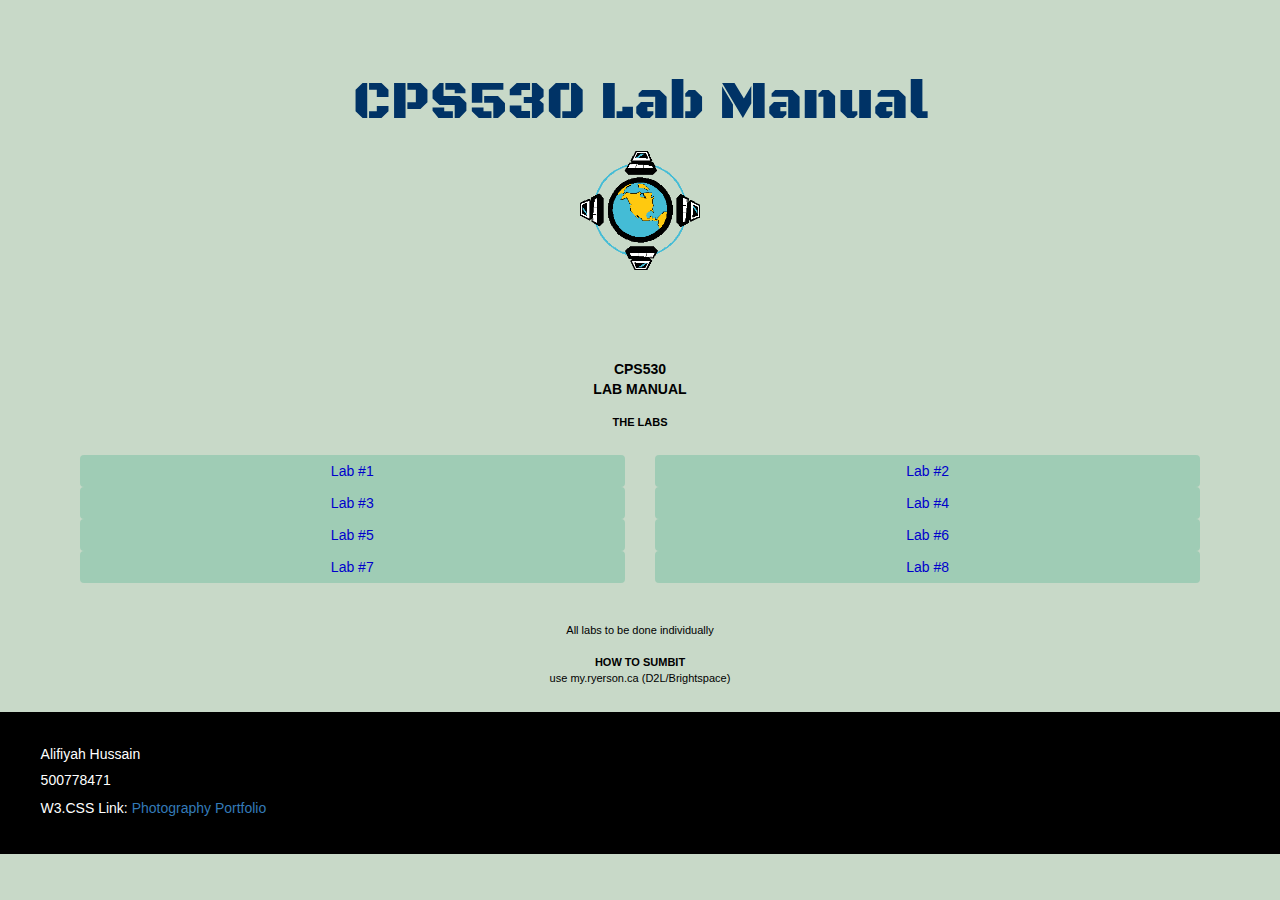
<file: index.html>
<!doctype html>
<html lang="en">
<head>
	<title>CPS530 Lab Manual</title>
	<meta charset="utf-8">
	<meta name="viewport" content="width=device-width, initial-scale=1">
  <link rel="stylesheet" href="https://maxcdn.bootstrapcdn.com/bootstrap/3.4.1/css/bootstrap.min.css">
  <script src="https://ajax.googleapis.com/ajax/libs/jquery/3.5.1/jquery.min.js"></script>
  <script src="https://maxcdn.bootstrapcdn.com/bootstrap/3.4.1/js/bootstrap.min.js"></script>

	<link href='http://fonts.googleapis.com/css?family=Black+Ops+One' rel='stylesheet' type='text/css'>
	<link rel="stylesheet" href="styles.css">
</head>
<body bgcolor="#FFFFFF">	
 		<div class="title">
			<p align=center>
			CPS530 Lab Manual
			</p>
			<p align=center>
			<img src="internet.gif" width="120"alt="world wide web">
			</p>
		</div>

	 <div class="menu">
		<span style="font-weight:bold;font-size:14px;color:black;">CPS530<br>
		LAB MANUAL</span><br><br>
		<b>THE LABS</b><br />
		<div class="container">
		<div class="row">
		    <div class="col-sm-6">
		    	<button type="button" class="btn btn-primary btn-block"><a href="lab01.html" target="main" style="color:#0000cc">Lab #1</a></button>
		    </div>
		    <div class="col-sm-6">
		    	<button type="button" class="btn btn-primary btn-block"><a href="lab02.html" target="main" style="color:#0000cc">Lab #2</a></button>
		    </div>
		  </div>
		    <div class="row">
<!-- 		    <div class="col-sm-6" style="background-color:#9FCCB5;">
 -->		    <div class="col-sm-6">
		    	<button type="button" class="btn btn-primary btn-block"><a href="lab3.html" style="color:#0000cc">Lab #3</a></button>
		    </div>
		    <div class="col-sm-6">
		    	<button type="button" class="btn btn-primary btn-block"><a href="lab04.html" target="main" style="color:#0000cc">Lab #4</a></button>
		    </div>
		  </div>
		  <div class="row">
		    <div class="col-sm-6">
		    	<button type="button" class="btn btn-primary btn-block"><a href="lab05.html" target="main" style="color:#0000cc">Lab #5</a></button>
		    </div>
		    <div class="col-sm-6">
		    	<button type="button" class="btn btn-primary btn-block"><a href="lab06.html" target="main" style="color:#0000cc">Lab #6</a></button>
		    </div>
		  </div>
		  <div class="row">
		    <div class="col-sm-6">
		    	<button type="button" class="btn btn-primary btn-block"><a href="lab07.html" target="main" style="color:#0000cc">Lab #7</a></button>
		    </div>
		    <div class="col-sm-6">
		    	<button type="button" class="btn btn-primary btn-block"><a href="lab08.html" target="main" style="color:#0000cc">Lab #8</a></button>
		    </div>
		  </div>
		</div>

		<br>All labs to be done individually<br><br>

		<b>HOW TO SUMBIT</b><br />
		use my.ryerson.ca (D2L/Brightspace)<br />
	</div>
	<div class="info">
		<div class="container-fluid">
            <h5>Alifiyah Hussain</h5>
            <h5>500778471</h5>
            <p>W3.CSS Link: <a href="aly.html" role="button">Photography Portfolio</a></p>
        </div>
     </div>

	</body>
</file>
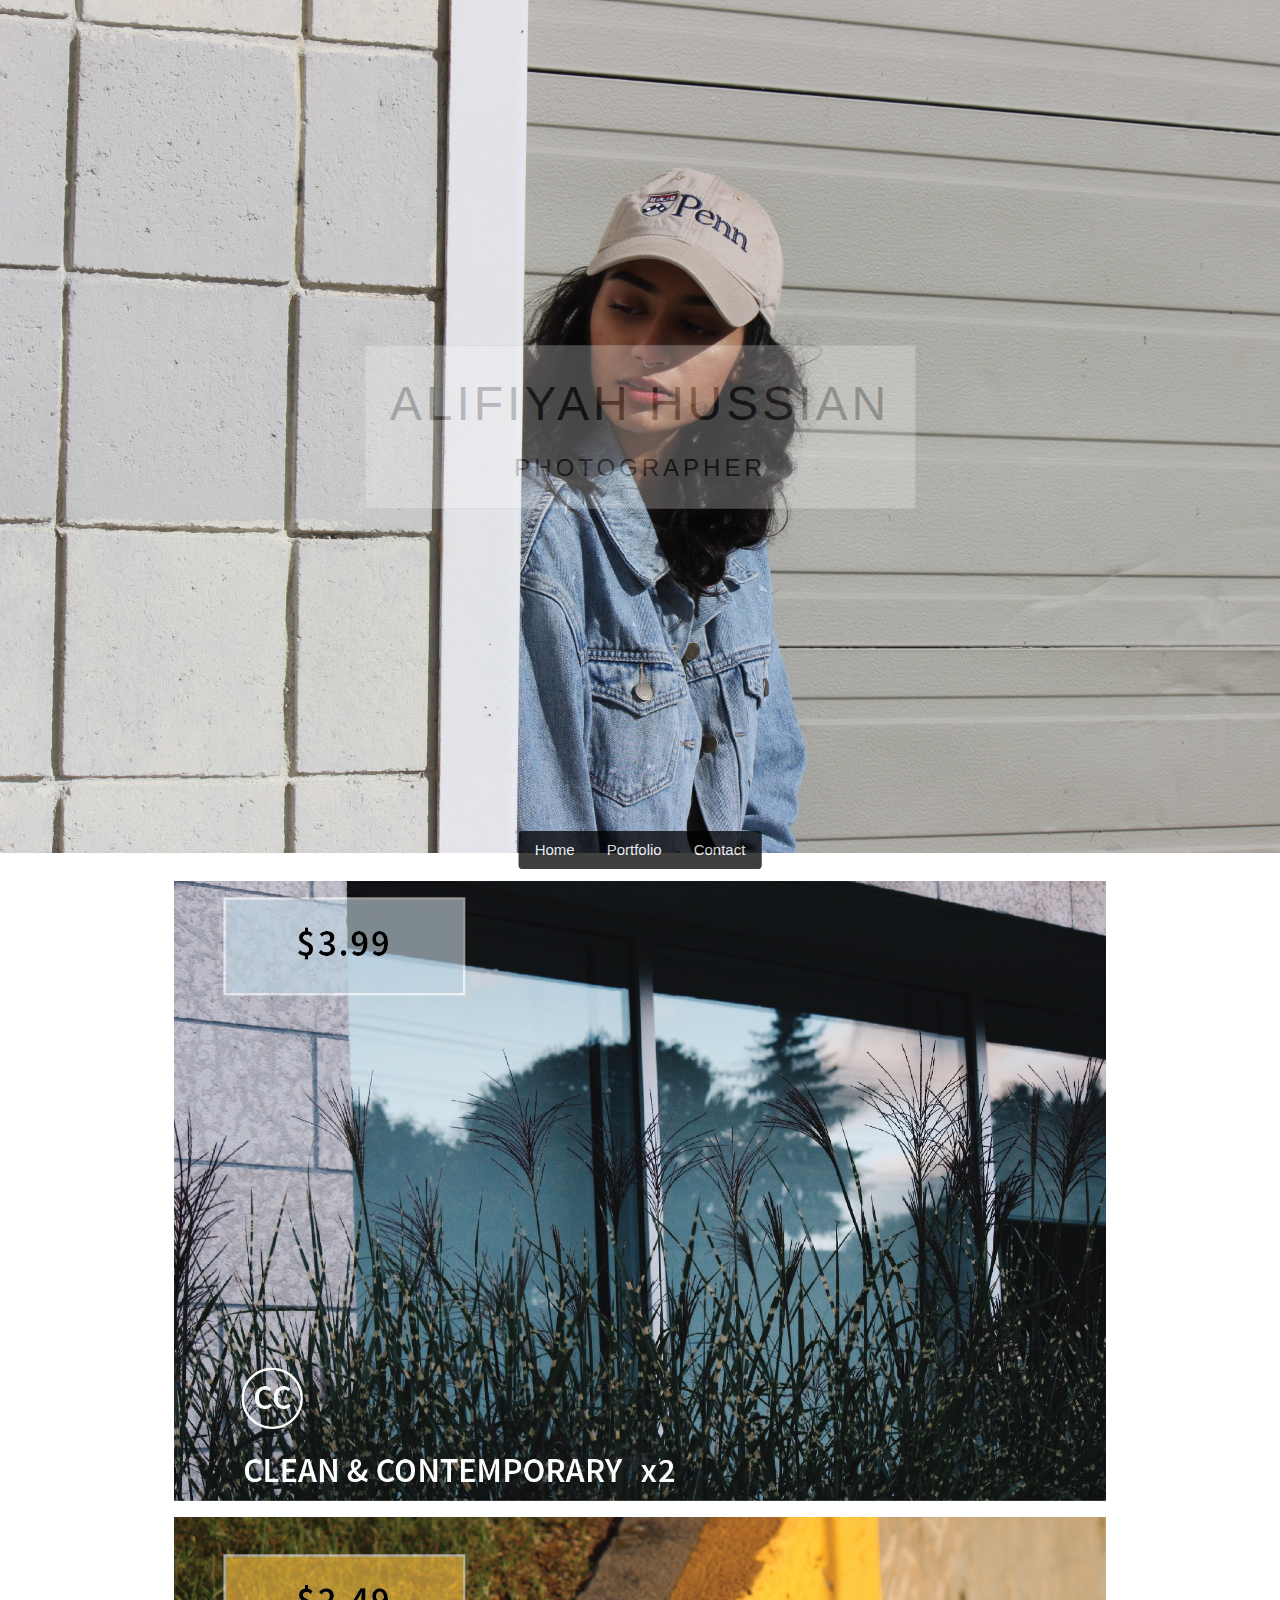
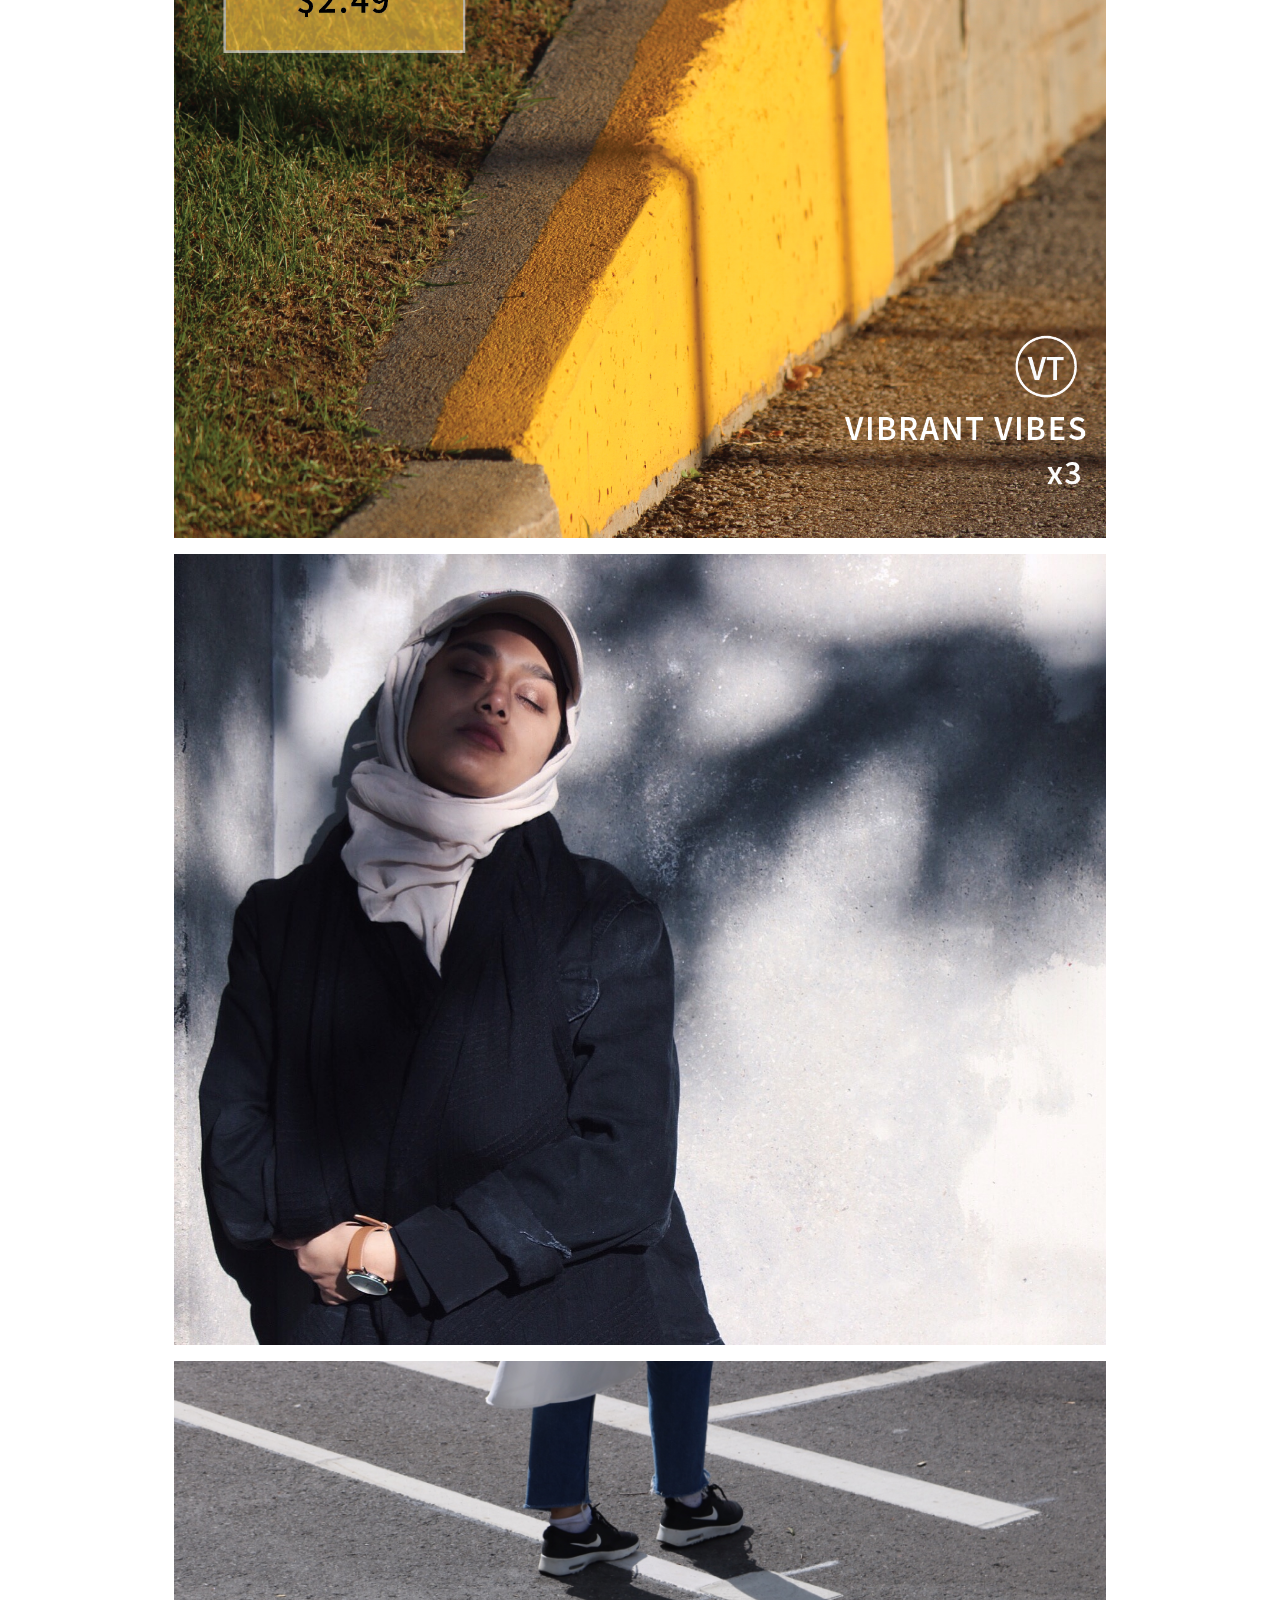
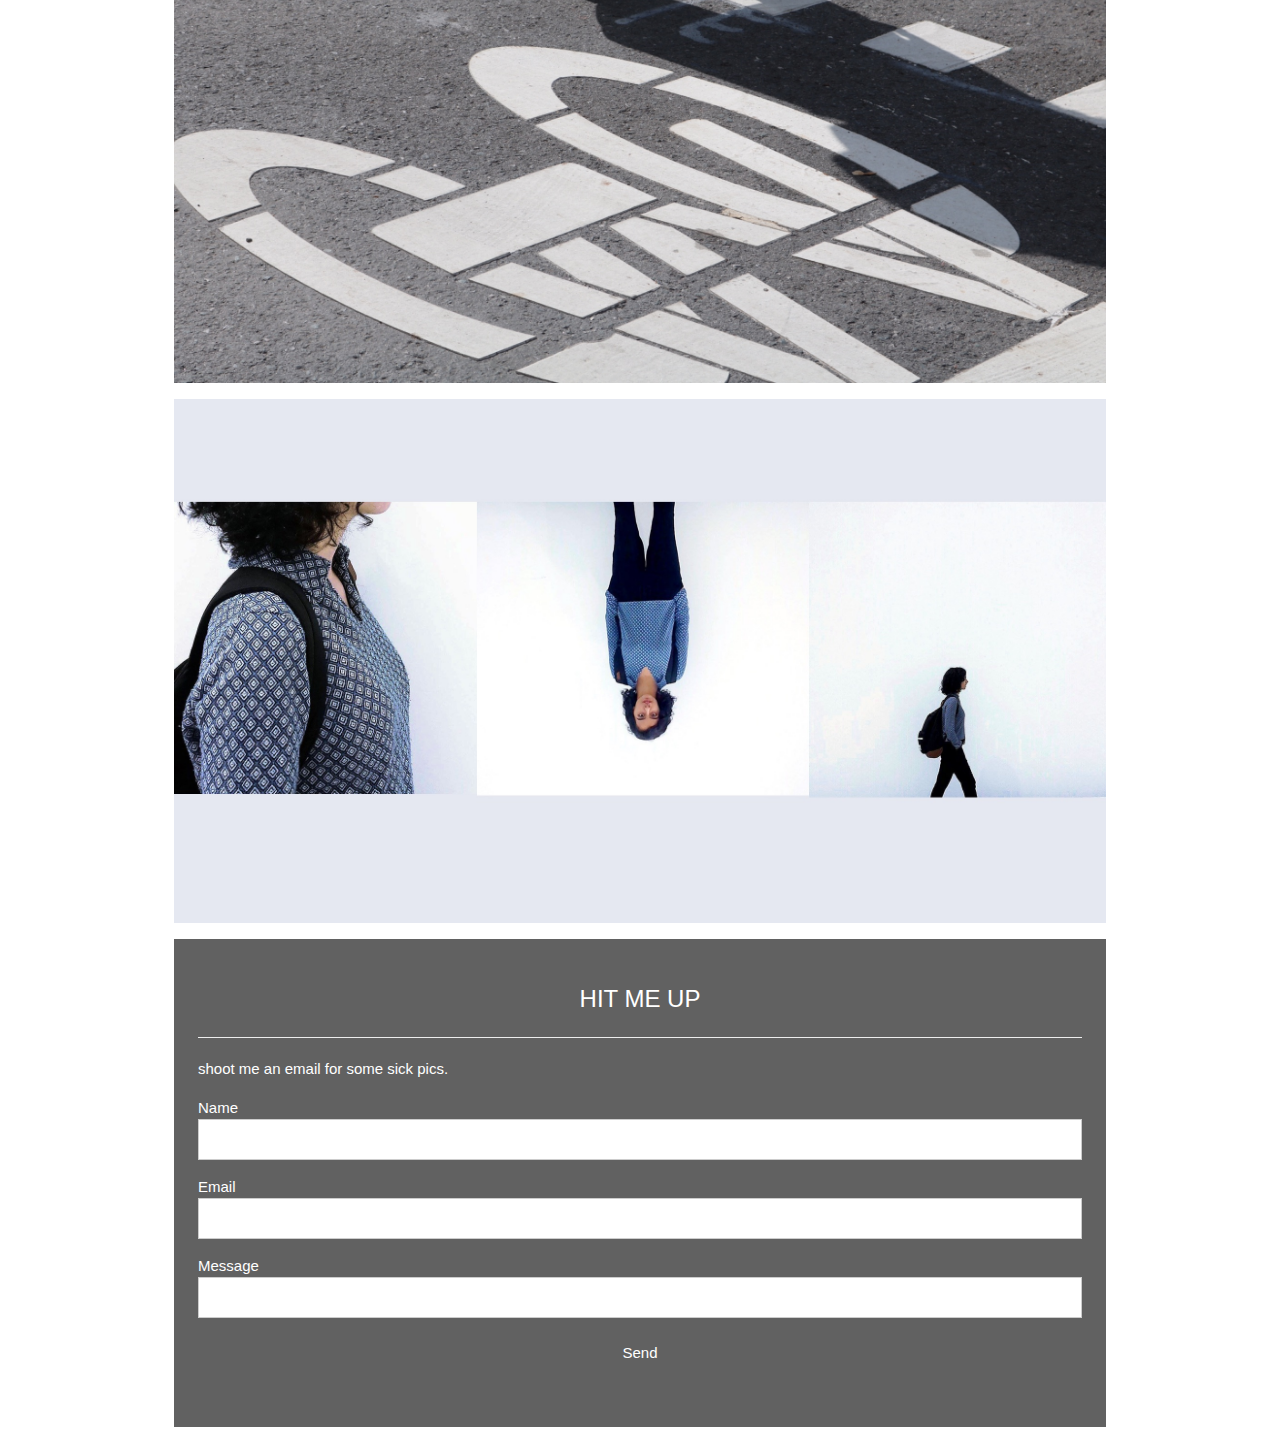
<file: aly.html>
<!DOCTYPE html>
<html lang="en">
<title>fire photography</title>
<meta charset="UTF-8">
<meta name="viewport" content="width=device-width, initial-scale=1">
<link rel="stylesheet" href="https://www.w3schools.com/w3css/4/w3.css">
<body>

<!-- Header -->
<header class="w3-display-container w3-content w3-center" style="max-width:1500px">
  <img class="w3-image" src="me.jpg" alt="Me" width="1500" height="600">
  <div class="w3-display-middle w3-padding-large w3-border w3-wide w3-text-dark-gray w3-center w3-white w3-opacity-max">
    <h1 class="w3-hide-medium w3-hide-small w3-xxxlarge">ALIFIYAH HUSSIAN</h1>
    <h5 class="w3-hide-large" style="white-space:nowrap">ALIFIYAH HUSSAIN</h5>
    <h3 class="w3-hide-medium w3-hide-small">PHOTOGRAPHER</h3>
  </div>
  
  <!-- Navbar (placed at the bottom of the header image) -->
  <div class="w3-bar w3-black w3-opacity-min w3-round w3-display-bottommiddle w3-hide-small" style="bottom:-16px">
    <a href="#" class="w3-bar-item w3-button">Home</a>
    <a href="#portfolio" class="w3-bar-item w3-button">Portfolio</a>
    <a href="#contact" class="w3-bar-item w3-button">Contact</a>
  </div>
</header>

<!-- Navbar on small screens -->
<div class="w3-center w3-black w3-opacity-min w3-padding-16 w3-hide-large w3-hide-medium">
<div class="w3-bar w3-black">
  <a href="#" class="w3-bar-item w3-button">Home</a>
  <a href="#portfolio" class="w3-bar-item w3-button">Portfolio</a>
  <a href="#contact" class="w3-bar-item w3-button">Contact</a>
</div>
</div>
<!-- Page content -->
<div class="w3-content w3-padding-large w3-margin-top" id="portfolio">

  <!-- Images (Portfolio) -->
  <img src="filt1.png" alt="Ocean" class="w3-image" width="1000" height="500">
  <img src="filt2.png" alt="Ocean II" class="w3-image w3-margin-top" width="1000" height="500">
  <img src="mary.jpg" alt="Falls" class="w3-image w3-margin-top" width="1000" height="500">
  <img src="shoes.jpg" alt="Mountains" class="w3-image w3-margin-top" width="1000" height="500">
  <img src="nasty.jpg" alt="Skies" class="w3-image w3-margin-top" width="1000" height="500">
  

  <!-- Contact -->
  <div class="w3-dark-gray w3-padding-large w3-padding-32 w3-margin-top" id="contact">
    <h3 class="w3-center w3-text-white">HIT ME UP</h3>
    <hr>
    <p>shoot me an email for some sick pics.</p>

    <form action="/action_page.php" target="_blank">
      <div class="w3-section">
        <label>Name</label>
        <input class="w3-input w3-border" type="text" required name="Name">
      </div>
      <div class="w3-section">
        <label>Email</label>
        <input class="w3-input w3-border" type="text" required name="Email">
      </div>
      <div class="w3-section">
        <label>Message</label>
        <input class="w3-input w3-border" required name="Message">
      </div>
      <button type="submit" class="w3-button w3-hover-white w3-block w3-dark-grey ">Send</button>
    </form><br>

  </div>

<!-- End page content -->
</div>

</body>
</html>
</file>
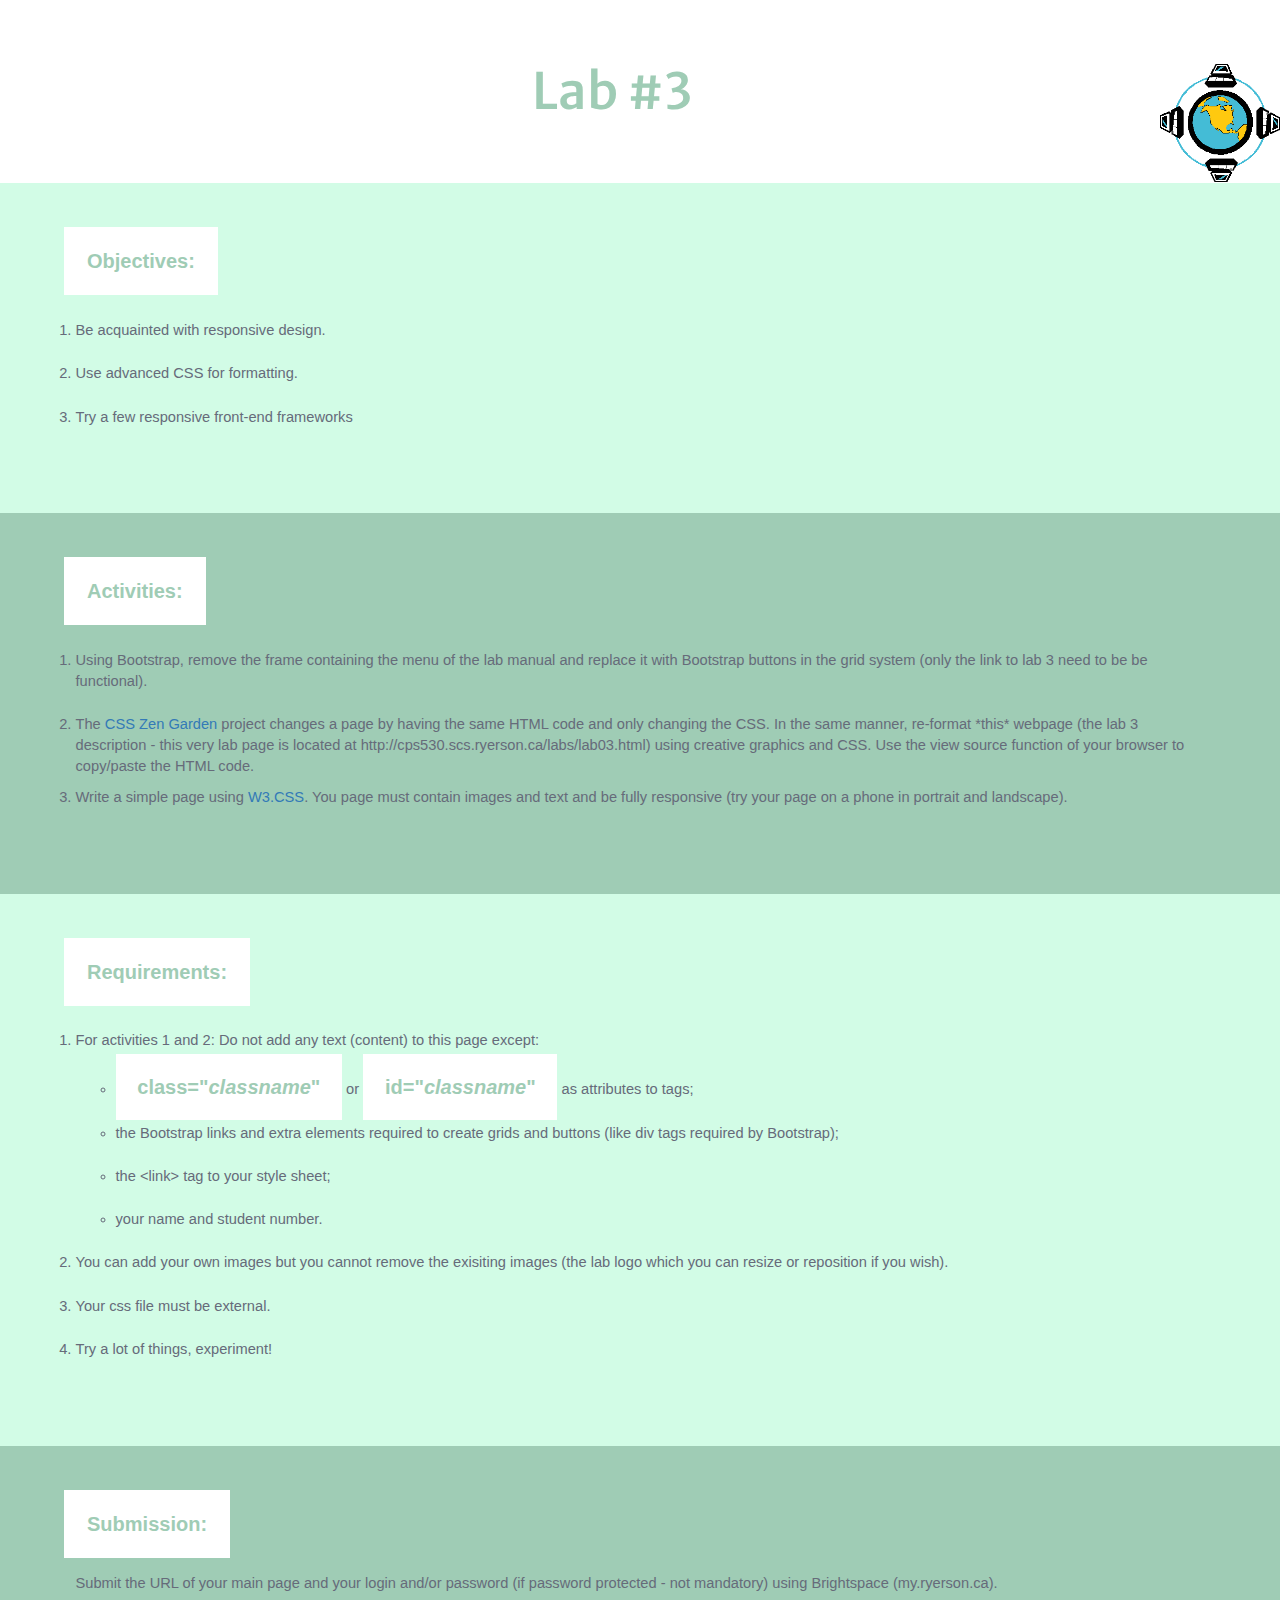
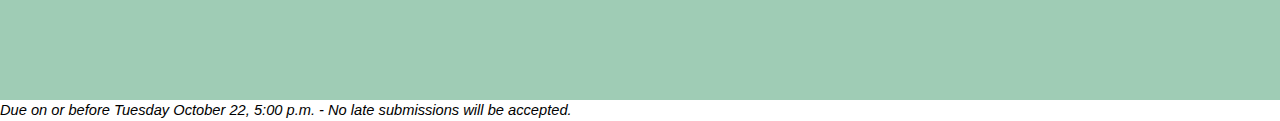
<file: lab3.html>
<!DOCTYPE html>
<html lang="en">
<head>
	<title>CPS530 Lab 3</title>
    <meta charset="utf-8">
    <meta name="viewport" content="width=device-width, initial-scale=1">

      <!-- Latest compiled and minified CSS -->
    <link rel="stylesheet" href="https://maxcdn.bootstrapcdn.com/bootstrap/3.4.1/css/bootstrap.min.css">

    <!-- jQuery library -->
    <script src="https://ajax.googleapis.com/ajax/libs/jquery/3.5.1/jquery.min.js"></script>

    <!-- Latest compiled JavaScript -->
    <script src="https://maxcdn.bootstrapcdn.com/bootstrap/3.4.1/js/bootstrap.min.js"></script>
<!--     font
 -->    <link rel="stylesheet" href="https://fonts.googleapis.com/css?family=Merriweather Sans">
    <link rel="stylesheet" href="style1.css">
</head>

<body style="font-family:verdana,arial,helvetica;color:#336699;font-size:11pt;">
<img src="internet.gif" width="120" align="right" />
<h1>Lab #3</h1>

<div class="objectives">
	<p>
	<b>Objectives:</b>
	<ol>
	<li>Be acquainted with responsive design.</li>
	<li>Use advanced CSS for formatting.</li>
	<li>Try a few responsive front-end frameworks</li>
	</ol>
	</p>
</div>
<div class="activities">
<p>
<b>Activities:</b>
<ol>
<li>Using Bootstrap, remove the frame containing the menu of the lab manual and replace it with Bootstrap buttons in the grid system (only the link to lab 3 need to be be functional).</li>
<li>The <a href="http://www.csszengarden.com/">CSS Zen Garden</a> project changes a page by having the same HTML code and only changing the CSS. In the same manner, re-format *this* webpage (the lab 3 description - this very lab page is located at http://cps530.scs.ryerson.ca/labs/lab03.html) using creative graphics and CSS. Use the view source function of your browser to copy/paste the HTML code.</li>

<li style="margin-top:10px;">Write a simple page using <a href="https://www.w3schools.com/w3css/default.asp">W3.CSS</a>. You page must contain images and text and be fully responsive (try your page on a phone in portrait and landscape).</li>
</ol>
</p>
</div>

<div class="requirements">
	<p>
	<b>Requirements:</b>
	<ol>
	<li>For activities 1 and 2: Do not add any text (content) to this page except:
		<ul><li><b>class="<i>classname</i>"</b> or <b>id="<i>classname</i>"</b> as attributes to tags;</li>
		<li>the Bootstrap links and extra elements required to create grids and buttons (like div tags required by Bootstrap);</li>
		<li>the &lt;link&gt; tag to your style sheet;</li>
		<li>your name and student number.</li>
		</ul>
	<li>You can add your own images but you cannot remove the exisiting images (the lab logo which you can resize or reposition if you wish).
	<li>Your css file must be external.</li>
	<li>Try a lot of things, experiment!</li>
	</ol>
	</p>
</div>

<div class="submission">
<b>Submission:</b><br>
<p>
Submit the URL of your main page and your login and/or password (if password protected - not mandatory) using Brightspace (my.ryerson.ca).<br><br></p>
</div>
<em style="color:black;">Due on or before Tuesday October 22, 5:00 p.m. - No late submissions will be accepted.</em>

</body>
</file>
<file: styles.css>
body{
	background-color:#C8D9C8;

}
.title{
	font-family: 'Black Ops One', cursive; 
	font-size:54px;
	margin:5% 5% 5% 5%;
	color:#003366
}
.menu{
	font-family: Verdana,Arial,Helvetica,Sans Serif;
	font-size:11px;
	color:black;
	background-color:#C8D9C8;
	font-weight:plain;
	text-align:center;
	padding: 2%;
}
.btn{
	background-color: #9FCCB5;
	border-width: 0px;
}
.container{
	padding: 2%;
}
.info{
	background-color: black;
	padding: 2%;
}
h5{
	color: white;
}
.info p{
	color: white;
}
</file>
<file: style1.css>
body{
/*	background-color: yellow;*/
}
h1{
	color: #9FCCB5;
	text-align: center;
	font-family: 'Merriweather Sans';
	font-size: 50px;
	margin:5% 5% 5% 5%;
}
.objectives{
	background-color: #D2FCE6;
	padding: 5%;
}
b{
	font-size: 20px;
	color:#9FCCB5;
	padding: 2%;
	margin-bottom: 5%;
	background-color: white;
}
ol{
	padding:1%;
}
li{
	margin-top: 2%;
	color: #666B7A;
}
.activities{
	background-color: #9FCCB5;
	padding: 5%;
}
.requirements{
	background-color: #D2FCE6;
	padding: 5%;
}
.submission{
	background-color: #9FCCB5;
	padding: 5%;
}
.submission p{
	padding:1%;
	margin-top: 2%;
	color: #666B7A;
}
</file>
